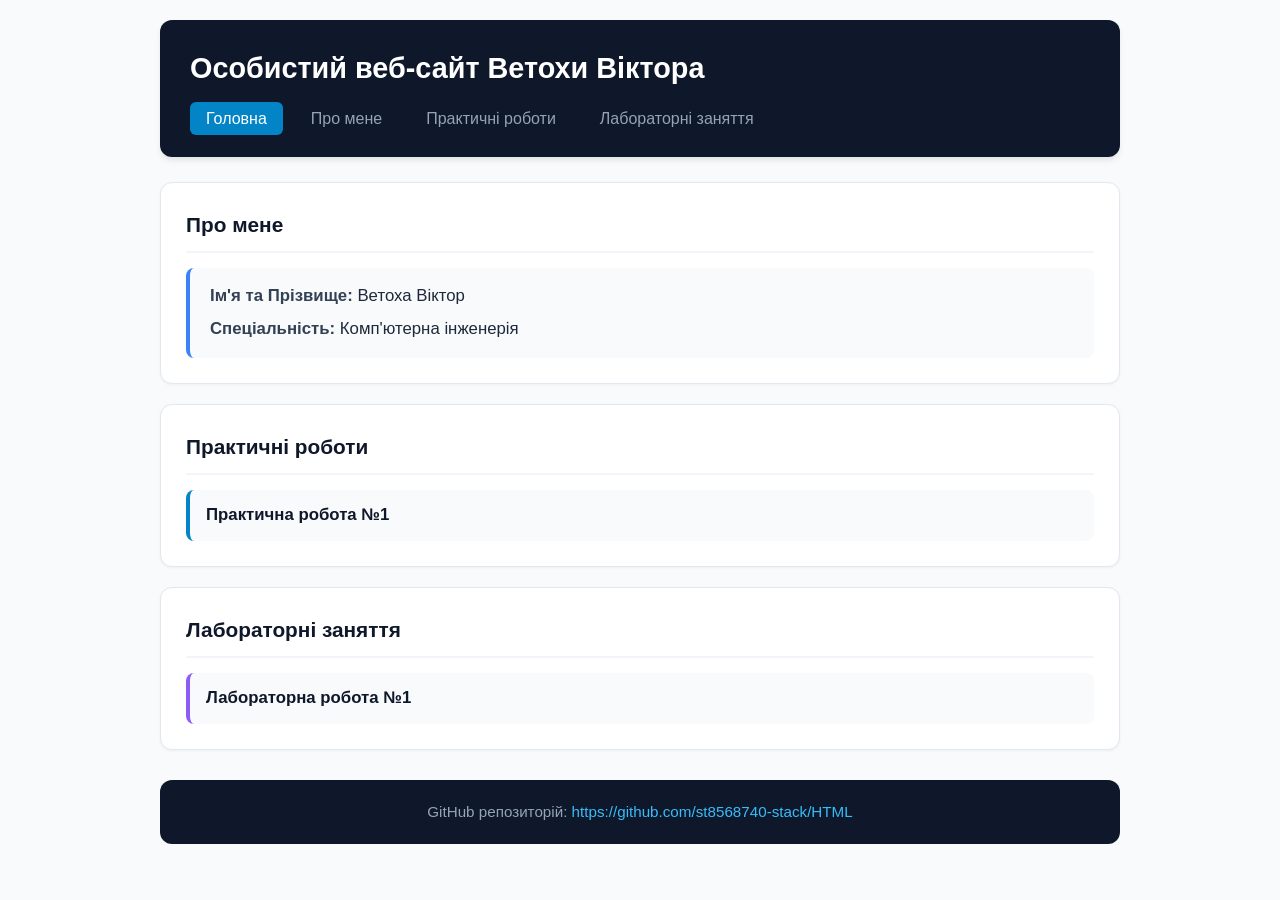
<file: index.html>
<!DOCTYPE html>
<html lang="uk">
<head>
    <meta charset="UTF-8">
    <meta name="viewport" content="width=device-width, initial-scale=1.0">
    <title>Особистий веб-сайт Ветохи Віктора</title>
    <link rel="stylesheet" href="style.css">
</head>
<body>

    <header>
        <h1>Особистий веб-сайт Ветохи Віктора</h1>
        <nav>
            <ul>
                <li><a href="#top" class="active">Головна</a></li>
                <li><a href="#about-summary">Про мене</a></li>
                <li><a href="#practicals">Практичні роботи</a></li>
                <li><a href="#labs">Лабораторні заняття</a></li>
            </ul>
        </nav>
    </header>

    <main>
        <section id="about-summary">
            <h2>Про мене</h2>
            <div class="profile-card">
                <div class="profile-info">
                    <p><strong>Ім'я та Прізвище:</strong> Ветоха Віктор</p>
                    <p><strong>Спеціальність:</strong> Комп'ютерна інженерія</p>
                </div>
            </div>
        </section>

        <section id="practicals">
            <h2>Практичні роботи</h2>
            <ul class="list-prac">
                <li>
                    <a href="practical1.html">Практична робота №1</a>
                </li>
            </ul>
        </section>

        <section id="labs">
            <h2>Лабораторні заняття</h2>
            <ul class="list-lab">
                <li>
                    <a href="lab1.html">Лабораторна робота №1</a>
                </li>
            </ul>
        </section>
    </main>

    <footer>
        <p>GitHub репозиторій: <a href="https://github.com/st8568740-stack/HTML" target="_blank" rel="noopener noreferrer">https://github.com/st8568740-stack/HTML</a></p>
    </footer>

</body>
</html>
</file>
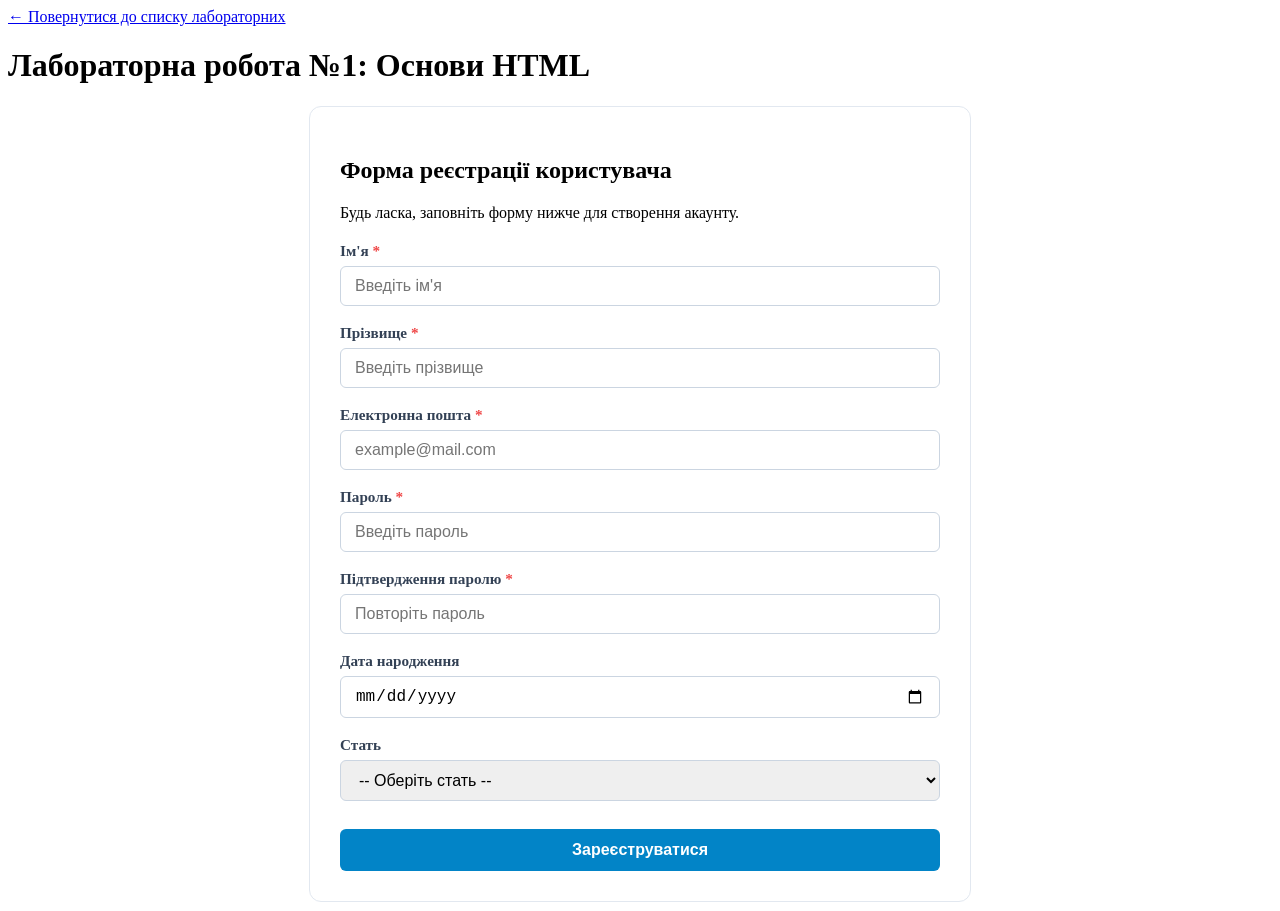
<file: lab1.html>
<!DOCTYPE html>
<html lang="uk">
<head>
    <meta charset="UTF-8">
    <meta name="viewport" content="width=device-width, initial-scale=1.0">
    <title>Лабораторна робота №1 — Основи HTML</title>
    <link rel="stylesheet" href="style2.css">
</head>
<body>

    <header>
        <div class="header-content">
            <a href="../index.html#labs" class="back-link">&larr; Повернутися до списку лабораторних</a>
            <h1>Лабораторна робота №1: Основи HTML</h1>
        </div>
    </header>

    <main>
        <section class="form-section">
            <h2>Форма реєстрації користувача</h2>
            <p>Будь ласка, заповніть форму нижче для створення акаунту.</p>

            
            <form action="https://webhook.site/acb87778-98e2-4ec9-b4a5-782f567e9a0f" method="POST" class="registration-form">
                
                <div class="form-group">
                    <label for="first-name">Ім'я <span class="required">*</span></label>
                    <input type="text" id="first-name" name="first_name" placeholder="Введіть ім'я" required>
                </div>

                <div class="form-group">
                    <label for="last-name">Прізвище <span class="required">*</span></label>
                    <input type="text" id="last-name" name="last_name" placeholder="Введіть прізвище" required>
                </div>

                <div class="form-group">
                    <label for="email">Електронна пошта <span class="required">*</span></label>
                    <input type="email" id="email" name="email" placeholder="example@mail.com" required>
                </div>
                <div class="form-group">
                    <label for="password">Пароль <span class="required">*</span></label>
                    <input type="password" id="password" name="password" placeholder="Введіть пароль" required>
                </div>


                <div class="form-group">
                    <label for="confirm-password">Підтвердження паролю <span class="required">*</span></label>
                    <input type="password" id="confirm-password" name="confirm_password" placeholder="Повторіть пароль" required>
                </div>

 
                <div class="form-group">
                    <label for="birth-date">Дата народження</label>
                    <input type="date" id="birth-date" name="birth_date">
                </div>

                <div class="form-group">
                    <label for="gender">Стать</label>
                    <select id="gender" name="gender">
                        <option value="">-- Оберіть стать --</option>
                        <option value="male">Чоловіча</option>
                        <option value="female">Жіноча</option>
                        <option value="other">Інша</option>
                    </select>
                </div>
                <div class="form-group">
                    <input type="submit" value="Зареєструватися" class="submit-btn">
                </div>

            </form>
        </section>
    </main>

</body>
</html>
</file>
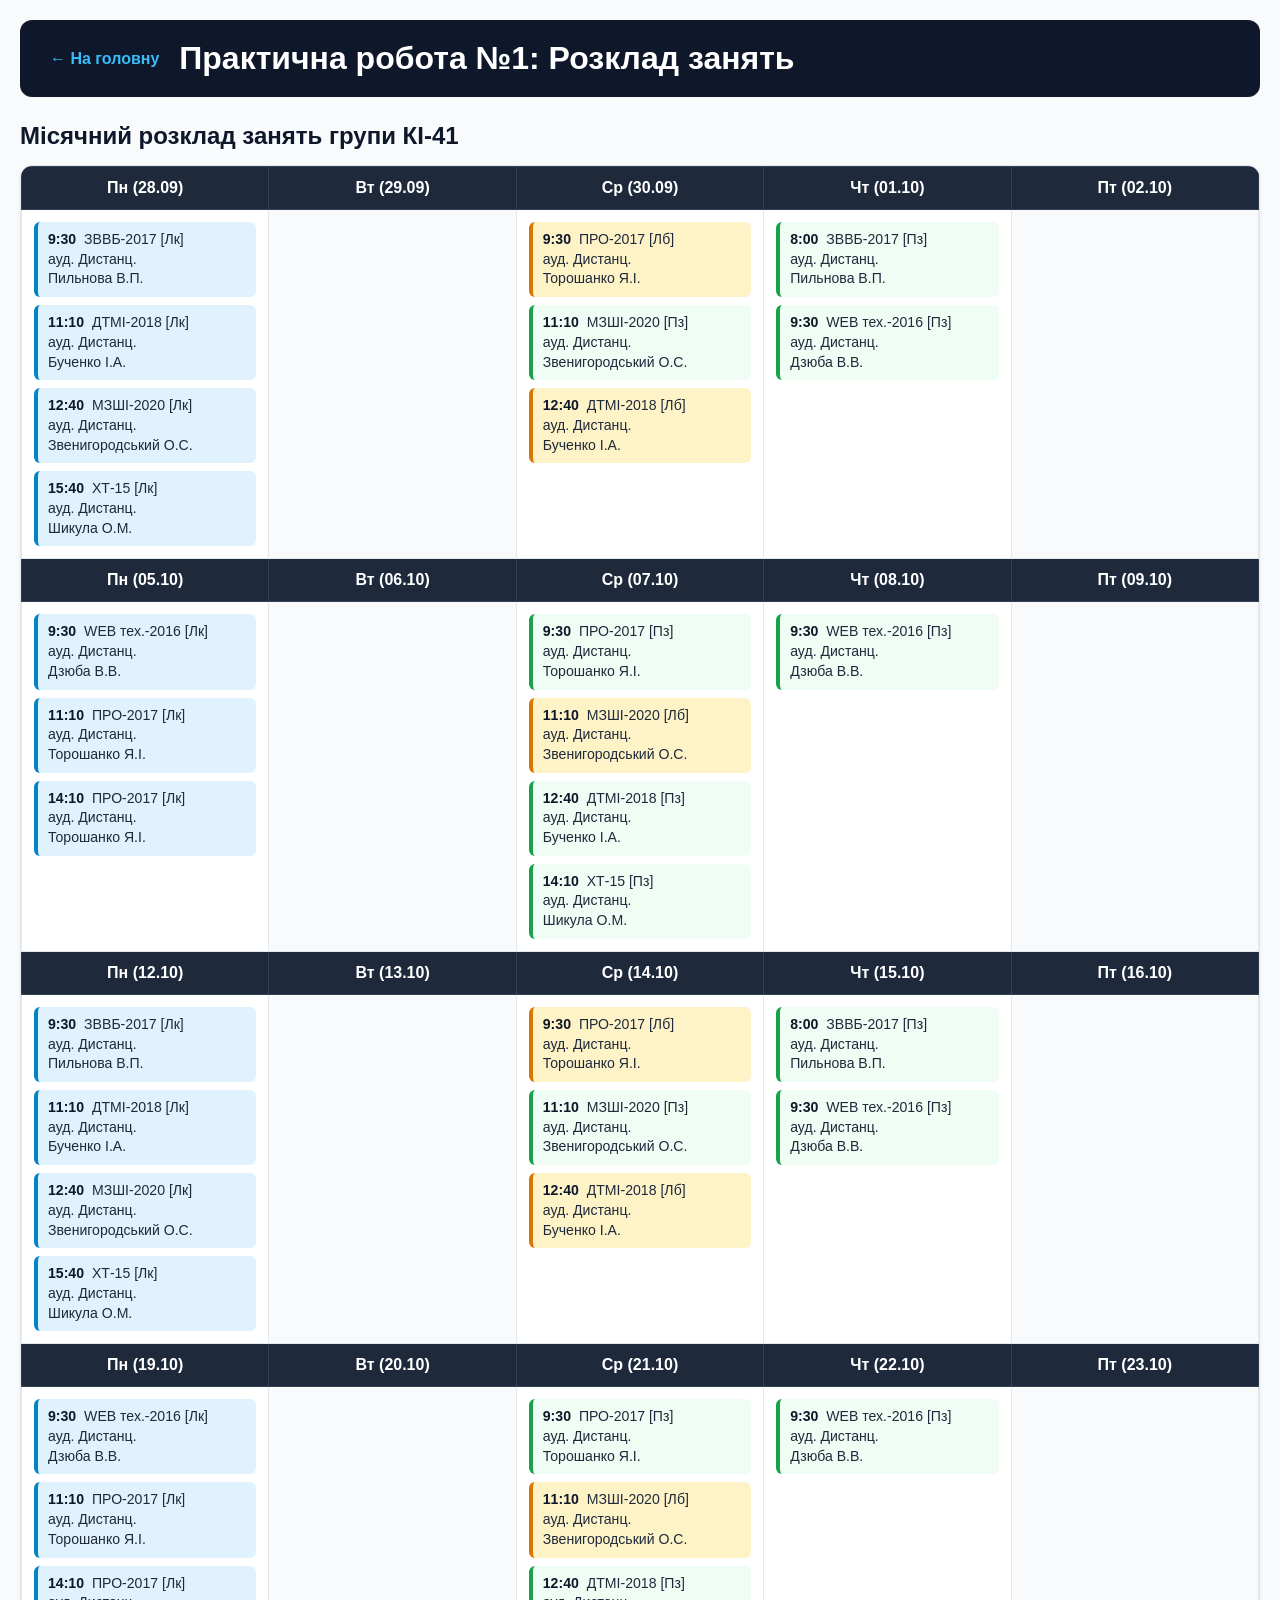
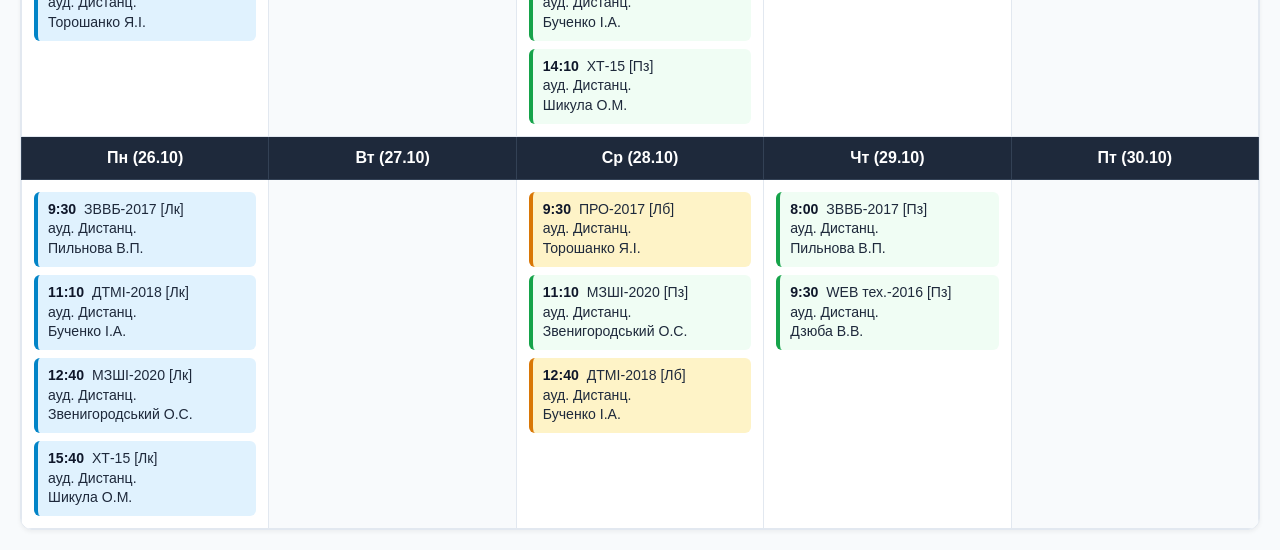
<file: practical1.html>
<!DOCTYPE html>
<html lang="uk">
<head>
    <meta charset="UTF-8">
    <meta name="viewport" content="width=device-width, initial-scale=1.0">
    <title>Практична робота №1 — Розклад занять</title>
    <link rel="stylesheet" href="style1.css">
</head>
<body>

    <header>
        <div class="header-content">
            <a href="index.html" class="back-link">&larr; На головну</a>
            <h1>Практична робота №1: Розклад занять</h1>
        </div>
    </header>

    <main>
        <section class="praktichna1">
            <h2>Місячний розклад занять групи КІ-41</h2>

            <div class="table-container">
                <table class="schedule-table">
                    <!-- Тиждень 1 -->
                    <thead>
                        <tr>
                            <th>Пн (28.09)</th>
                            <th>Вт (29.09)</th>
                            <th>Ср (30.09)</th>
                            <th>Чт (01.10)</th>
                            <th>Пт (02.10)</th>
                        </tr>
                    </thead>
                    <tbody>
                        <tr>
                            <td class="lecture-day">
                                <div class="event lecture">
                                    <strong>9:30</strong> ЗВВБ-2017 [Лк]<br>
                                    ауд. Дистанц.<br>
                                    Пильнова В.П.
                                </div>
                                <div class="event lecture">
                                    <strong>11:10</strong> ДТМІ-2018 [Лк]<br>
                                    ауд. Дистанц.<br>
                                    Бученко І.А.
                                </div>
                                <div class="event lecture">
                                    <strong>12:40</strong> МЗШІ-2020 [Лк]<br>
                                    ауд. Дистанц.<br>
                                    Звенигородський О.С.
                                </div>
                                <div class="event lecture">
                                    <strong>15:40</strong> ХТ-15 [Лк]<br>
                                    ауд. Дистанц.<br>
                                    Шикула О.М.
                                </div>
                            </td>
                            <td class="empty-day"></td>
                            <td class="day">
                                <div class="event lab">
                                    <strong>9:30</strong> ПРО-2017 [Лб]<br>
                                    ауд. Дистанц.<br>
                                    Торошанко Я.І.
                                </div>
                                <div class="event prac">
                                    <strong>11:10</strong> МЗШІ-2020 [Пз]<br>
                                    ауд. Дистанц.<br>
                                    Звенигородський О.С.
                                </div>
                                <div class="event lab">
                                    <strong>12:40</strong> ДТМІ-2018 [Лб]<br>
                                    ауд. Дистанц.<br>
                                    Бученко І.А.
                                </div>
                            </td>
                            <td class="day">
                                <div class="event prac">
                                    <strong>8:00</strong> ЗВВБ-2017 [Пз]<br>
                                    ауд. Дистанц.<br>
                                    Пильнова В.П.
                                </div>
                                <div class="event prac">
                                    <strong>9:30</strong> WEB тех.-2016 [Пз]<br>
                                    ауд. Дистанц.<br>
                                    Дзюба В.В.
                                </div>
                            </td>
                            <td class="empty-day"></td>
                        </tr>
                    </tbody>
                    <!-- Тиждень 2 -->
                    <thead>
                        <tr>
                            <th>Пн (05.10)</th>
                            <th>Вт (06.10)</th>
                            <th>Ср (07.10)</th>
                            <th>Чт (08.10)</th>
                            <th>Пт (09.10)</th>
                        </tr>
                    </thead>
                    <tbody>
                        <tr>
                            <td class="lecture-day">
                                <div class="event lecture">
                                    <strong>9:30</strong> WEB тех.-2016 [Лк]<br>
                                    ауд. Дистанц.<br>
                                    Дзюба В.В.
                                </div>
                                <div class="event lecture">
                                    <strong>11:10</strong> ПРО-2017 [Лк]<br>
                                    ауд. Дистанц.<br>
                                    Торошанко Я.І.
                                </div>
                                <div class="event lecture">
                                    <strong>14:10</strong> ПРО-2017 [Лк]<br>
                                    ауд. Дистанц.<br>
                                    Торошанко Я.І.
                                </div>
                            </td>
                            <td class="empty-day"></td>
                            <td class="day">
                                <div class="event prac">
                                    <strong>9:30</strong> ПРО-2017 [Пз]<br>
                                    ауд. Дистанц.<br>
                                    Торошанко Я.І.
                                </div>
                                <div class="event lab">
                                    <strong>11:10</strong> МЗШІ-2020 [Лб]<br>
                                    ауд. Дистанц.<br>
                                    Звенигородський О.С.
                                </div>
                                <div class="event prac">
                                    <strong>12:40</strong> ДТМІ-2018 [Пз]<br>
                                    ауд. Дистанц.<br>
                                    Бученко І.А.
                                </div>
                                <div class="event prac">
                                    <strong>14:10</strong> ХТ-15 [Пз]<br>
                                    ауд. Дистанц.<br>
                                    Шикула О.М.
                                </div>
                            </td>
                            <td class="day">
                                <div class="event prac">
                                    <strong>9:30</strong> WEB тех.-2016 [Пз]<br>
                                    ауд. Дистанц.<br>
                                    Дзюба В.В.
                                </div>
                            </td>
                            <td class="empty-day"></td>
                        </tr>
                    </tbody><!-- Тиждень 3 -->
                    <thead>
                        <tr>
                            <th>Пн (12.10)</th>
                            <th>Вт (13.10)</th>
                            <th>Ср (14.10)</th>
                            <th>Чт (15.10)</th>
                            <th>Пт (16.10)</th>
                        </tr>
                    </thead>
                    <tbody>
                        <tr>
                            <td class="lecture-day">
                                <div class="event lecture">
                                    <strong>9:30</strong> ЗВВБ-2017 [Лк]<br>
                                    ауд. Дистанц.<br>
                                    Пильнова В.П.
                                </div>
                                <div class="event lecture">
                                    <strong>11:10</strong> ДТМІ-2018 [Лк]<br>
                                    ауд. Дистанц.<br>
                                    Бученко І.А.
                                </div>
                                <div class="event lecture">
                                    <strong>12:40</strong> МЗШІ-2020 [Лк]<br>
                                    ауд. Дистанц.<br>
                                    Звенигородський О.С.
                                </div>
                                <div class="event lecture">
                                    <strong>15:40</strong> ХТ-15 [Лк]<br>
                                    ауд. Дистанц.<br>
                                    Шикула О.М.
                                </div>
                            </td>
                            <td class="empty-day"></td>
                            <td class="day">
                                <div class="event lab">
                                    <strong>9:30</strong> ПРО-2017 [Лб]<br>
                                    ауд. Дистанц.<br>
                                    Торошанко Я.І.
                                </div>
                                <div class="event prac">
                                    <strong>11:10</strong> МЗШІ-2020 [Пз]<br>
                                    ауд. Дистанц.<br>
                                    Звенигородський О.С.
                                </div>
                                <div class="event lab">
                                    <strong>12:40</strong> ДТМІ-2018 [Лб]<br>
                                    ауд. Дистанц.<br>
                                    Бученко І.А.
                                </div>
                            </td>
                            <td class="day">
                                <div class="event prac">
                                    <strong>8:00</strong> ЗВВБ-2017 [Пз]<br>
                                    ауд. Дистанц.<br>
                                    Пильнова В.П.
                                </div>
                                <div class="event prac">
                                    <strong>9:30</strong> WEB тех.-2016 [Пз]<br>
                                    ауд. Дистанц.<br>
                                    Дзюба В.В.
                                </div>
                            </td>
                            <td class="empty-day"></td>
                        </tr>
                    </tbody><!-- Тиждень 4 -->
                    <thead>
                        <tr>
                            <th>Пн (19.10)</th>
                            <th>Вт (20.10)</th>
                            <th>Ср (21.10)</th>
                            <th>Чт (22.10)</th>
                            <th>Пт (23.10)</th>
                        </tr>
                    </thead>
                    <tbody>
                        <tr>
                            <td class="lecture-day">
                                <div class="event lecture">
                                    <strong>9:30</strong> WEB тех.-2016 [Лк]<br>
                                    ауд. Дистанц.<br>
                                    Дзюба В.В.
                                </div>
                                <div class="event lecture">
                                    <strong>11:10</strong> ПРО-2017 [Лк]<br>
                                    ауд. Дистанц.<br>
                                    Торошанко Я.І.
                                </div>
                                <div class="event lecture">
                                    <strong>14:10</strong> ПРО-2017 [Лк]<br>
                                    ауд. Дистанц.<br>
                                    Торошанко Я.І.
                                </div>
                            </td>
                            <td class="empty-day"></td>
                            <td class="day">
                                <div class="event prac">
                                    <strong>9:30</strong> ПРО-2017 [Пз]<br>
                                    ауд. Дистанц.<br>
                                    Торошанко Я.І.
                                </div>
                                <div class="event lab">
                                    <strong>11:10</strong> МЗШІ-2020 [Лб]<br>
                                    ауд. Дистанц.<br>
                                    Звенигородський О.С.
                                </div>
                                <div class="event prac">
                                    <strong>12:40</strong> ДТМІ-2018 [Пз]<br>
                                    ауд. Дистанц.<br>
                                    Бученко І.А.
                                </div>
                                <div class="event prac">
                                    <strong>14:10</strong> ХТ-15 [Пз]<br>
                                    ауд. Дистанц.<br>
                                    Шикула О.М.
                                </div>
                            </td>
                            <td class="day">
                                <div class="event prac">
                                    <strong>9:30</strong> WEB тех.-2016 [Пз]<br>
                                    ауд. Дистанц.<br>
                                    Дзюба В.В.
                                </div>
                            </td>
                            <td class="empty-day"></td>
                        </tr>
                    </tbody><!-- Тиждень 5 -->
                    <thead>
                        <tr>
                            <th>Пн (26.10)</th>
                            <th>Вт (27.10)</th>
                            <th>Ср (28.10)</th>
                            <th>Чт (29.10)</th>
                            <th>Пт (30.10)</th>
                        </tr>
                    </thead>
                    <tbody>
                        <tr>
                            <td class="lecture-day">
                                <div class="event lecture">
                                    <strong>9:30</strong> ЗВВБ-2017 [Лк]<br>
                                    ауд. Дистанц.<br>
                                    Пильнова В.П.
                                </div>
                                <div class="event lecture">
                                    <strong>11:10</strong> ДТМІ-2018 [Лк]<br>
                                    ауд. Дистанц.<br>
                                    Бученко І.А.
                                </div>
                                <div class="event lecture">
                                    <strong>12:40</strong> МЗШІ-2020 [Лк]<br>
                                    ауд. Дистанц.<br>
                                    Звенигородський О.С.
                                </div>
                                <div class="event lecture">
                                    <strong>15:40</strong> ХТ-15 [Лк]<br>
                                    ауд. Дистанц.<br>
                                    Шикула О.М.
                                </div>
                            </td>
                            <td class="empty-day"></td>
                            <td class="day">
                                <div class="event lab">
                                    <strong>9:30</strong> ПРО-2017 [Лб]<br>
                                    ауд. Дистанц.<br>
                                    Торошанко Я.І.
                                </div>
                                <div class="event prac">
                                    <strong>11:10</strong> МЗШІ-2020 [Пз]<br>
                                    ауд. Дистанц.<br>
                                    Звенигородський О.С.
                                </div>
                                <div class="event lab">
                                    <strong>12:40</strong> ДТМІ-2018 [Лб]<br>
                                    ауд. Дистанц.<br>
                                    Бученко І.А.
                                </div>
                            </td>
                            <td class="day">
                                <div class="event prac">
                                    <strong>8:00</strong> ЗВВБ-2017 [Пз]<br>
                                    ауд. Дистанц.<br>
                                    Пильнова В.П.
                                </div>
                                <div class="event prac">
                                    <strong>9:30</strong> WEB тех.-2016 [Пз]<br>
                                    ауд. Дистанц.<br>
                                    Дзюба В.В.
                                </div>
                            </td>
                            <td class="empty-day"></td>
                        </tr>
                    </tbody>
                </table>
            </div>
        </section>
    </main>

</body>
</html>
</file>
<file: style.css>
html {
    scroll-behavior: smooth;
}


* {
    box-sizing: border-box;
    margin: 0;
    padding: 0;
}

body {
    font-family: 'Segoe UI', Roboto, Helvetica, Arial, sans-serif;
    line-height: 1.6;
    color: #1e293b;
    background-color: #f8fafc;
    padding: 20px;
    max-width: 1000px;
    margin: 0 auto;
}


header {
    background-color: #0f172a;
    color: #ffffff;
    padding: 25px 30px;
    border-radius: 12px;
    margin-bottom: 25px;
    box-shadow: 0 4px 6px -1px rgba(0, 0, 0, 0.1);
}

header h1 {
    font-size: 1.8rem;
    margin-bottom: 15px;
    font-weight: 600;
}

nav ul {
    list-style: none;
    display: flex;
    gap: 12px;
    flex-wrap: wrap;
}

nav a {
    color: #94a3b8;
    text-decoration: none;
    font-weight: 500;
    padding: 8px 16px;
    border-radius: 6px;
    transition: all 0.2s ease-in-out;
}

nav a:hover {
    color: #ffffff;
    background-color: #1e293b;
}

nav a.active {
    background-color: #0284c7;
    color: #ffffff;
}


main {
    display: flex;
    flex-direction: column;
    gap: 20px;
}

section {
    background: #ffffff;
    padding: 25px;
    border-radius: 12px;
    border: 1px solid #e2e8f0;
    box-shadow: 0 1px 3px rgba(0, 0, 0, 0.05);
}

h2 {
    color: #0f172a;
    font-size: 1.3rem;
    border-bottom: 2px solid #f1f5f9;
    padding-bottom: 10px;
    margin-bottom: 15px;
}

.profile-card {
    background-color: #f8fafc;
    padding: 15px 20px;
    border-radius: 8px;
    border-left: 4px solid #3b82f6;
}

.profile-info p {
    font-size: 1.05rem;
    margin-bottom: 6px;
}

.profile-info p:last-child {
    margin-bottom: 0;
}

.profile-info strong {
    color: #334155;
}


.list-prac,
.list-lab {
    list-style: none;
    display: flex;
    flex-direction: column;
    gap: 12px;
}

.list-prac li,
.list-lab li {
    padding: 12px 16px;
    background-color: #f8fafc;
    border-radius: 8px;
    transition: transform 0.2s ease, background-color 0.2s ease;
}


.list-prac li {
    border-left: 4px solid #0284c7;
}


.list-lab li {
    border-left: 4px solid #8b5cf6;
}

.list-prac li:hover,
.list-lab li:hover {
    background-color: #f1f5f9;
    transform: translateX(4px);
}

.list-prac a,
.list-lab a {
    color: #0f172a;
    font-size: 1.05rem;
    font-weight: 600;
    text-decoration: none;
    display: block;
}

.list-prac a:hover {
    color: #0284c7;
}

.list-lab a:hover {
    color: #8b5cf6;
}


footer {
    margin-top: 30px;
    text-align: center;
    padding: 20px;
    background-color: #0f172a;
    color: #94a3b8;
    border-radius: 12px;
    font-size: 0.95rem;
}

footer a {
    color: #38bdf8;
    text-decoration: none;
    font-weight: 500;
}

footer a:hover {
    text-decoration: underline;
}
</file>
<file: style2.css>
/* Стилі для форми лабораторної роботи №1 */
.form-section {
    background: #ffffff;
    padding: 30px;
    border-radius: 12px;
    border: 1px solid #e2e8f0;
    max-width: 600px;
    margin: 0 auto;
}

.registration-form {
    display: flex;
    flex-direction: column;
    gap: 18px;
    margin-top: 20px;
}

.form-group {
    display: flex;
    flex-direction: column;
    gap: 6px;
}

.form-group label {
    font-weight: 600;
    color: #334155;
    font-size: 0.95rem;
}

.required {
    color: #ef4444;
}

.form-group input[type="text"],
.form-group input[type="email"],
.form-group input[type="password"],
.form-group input[type="date"],
.form-group select {
    padding: 10px 14px;
    border: 1px solid #cbd5e1;
    border-radius: 6px;
    font-size: 1rem;
    transition: border-color 0.2s, box-shadow 0.2s;
}

.form-group input:focus,
.form-group select:focus {
    outline: none;
    border-color: #0284c7;
    box-shadow: 0 0 0 3px rgba(2, 132, 199, 0.15);
}

.submit-btn {
    background-color: #0284c7;
    color: #ffffff;
    padding: 12px;
    border: none;
    border-radius: 6px;
    font-size: 1rem;
    font-weight: 600;
    cursor: pointer;
    transition: background-color 0.2s;
    margin-top: 10px;
}

.submit-btn:hover {
    background-color: #0369a1;
}
</file>
<file: style1.css>
* {
    box-sizing: border-box;
    margin: 0;
    padding: 0;
}

body {
    font-family: 'Segoe UI', Tahoma, Geneva, Verdana, sans-serif;
    background-color: #f8fafc;
    color: #1e293b;
    padding: 20px;
}

header {
    background-color: #0f172a;
    color: #ffffff;
    padding: 20px 30px;
    border-radius: 12px;
    margin-bottom: 25px;
}

.header-content {
    display: flex;
    align-items: center;
    gap: 20px;
}

.back-link {
    color: #38bdf8;
    text-decoration: none;
    font-weight: 600;
}

.back-link:hover {
    text-decoration: underline;
}

h2 {
    margin-bottom: 15px;
    color: #0f172a;
}

.table-container {
    overflow-x: auto;
    background: #ffffff;
    border-radius: 12px;
    border: 1px solid #e2e8f0;
    box-shadow: 0 2px 4px rgba(0,0,0,0.05);
}

.schedule-table {
    width: 100%;
    border-collapse: collapse;
    min-width: 800px;
}

.schedule-table th {
    background-color: #1e293b;
    color: #ffffff;
    padding: 12px;
    font-size: 1rem;
    border: 1px solid #334155;
}

.schedule-table td {
    padding: 12px;
    vertical-align: top;
    width: 20%;
    border: 1px solid #e2e8f0;
    background-color: #ffffff;
}

.schedule-table td.empty-day {
    background-color: #f8fafc;
}

/* Картки предметів */
.event {
    padding: 8px 10px;
    border-radius: 6px;
    margin-bottom: 8px;
    font-size: 0.88rem;
    line-height: 1.4;
}

.event:last-child {
    margin-bottom: 0;
}

.event strong {
    display: inline-block;
    color: #0f172a;
    margin-right: 4px;
}

/* Колірна диференціація типів занять */
.event.lecture {
    background-color: #e0f2fe;
    border-left: 4px solid #0284c7;
}

.event.prac {
    background-color: #f0fdf4;
    border-left: 4px solid #16a34a;
}

.event.lab {
    background-color: #fef3c7;
    border-left: 4px solid #d97706;
}
</file>
